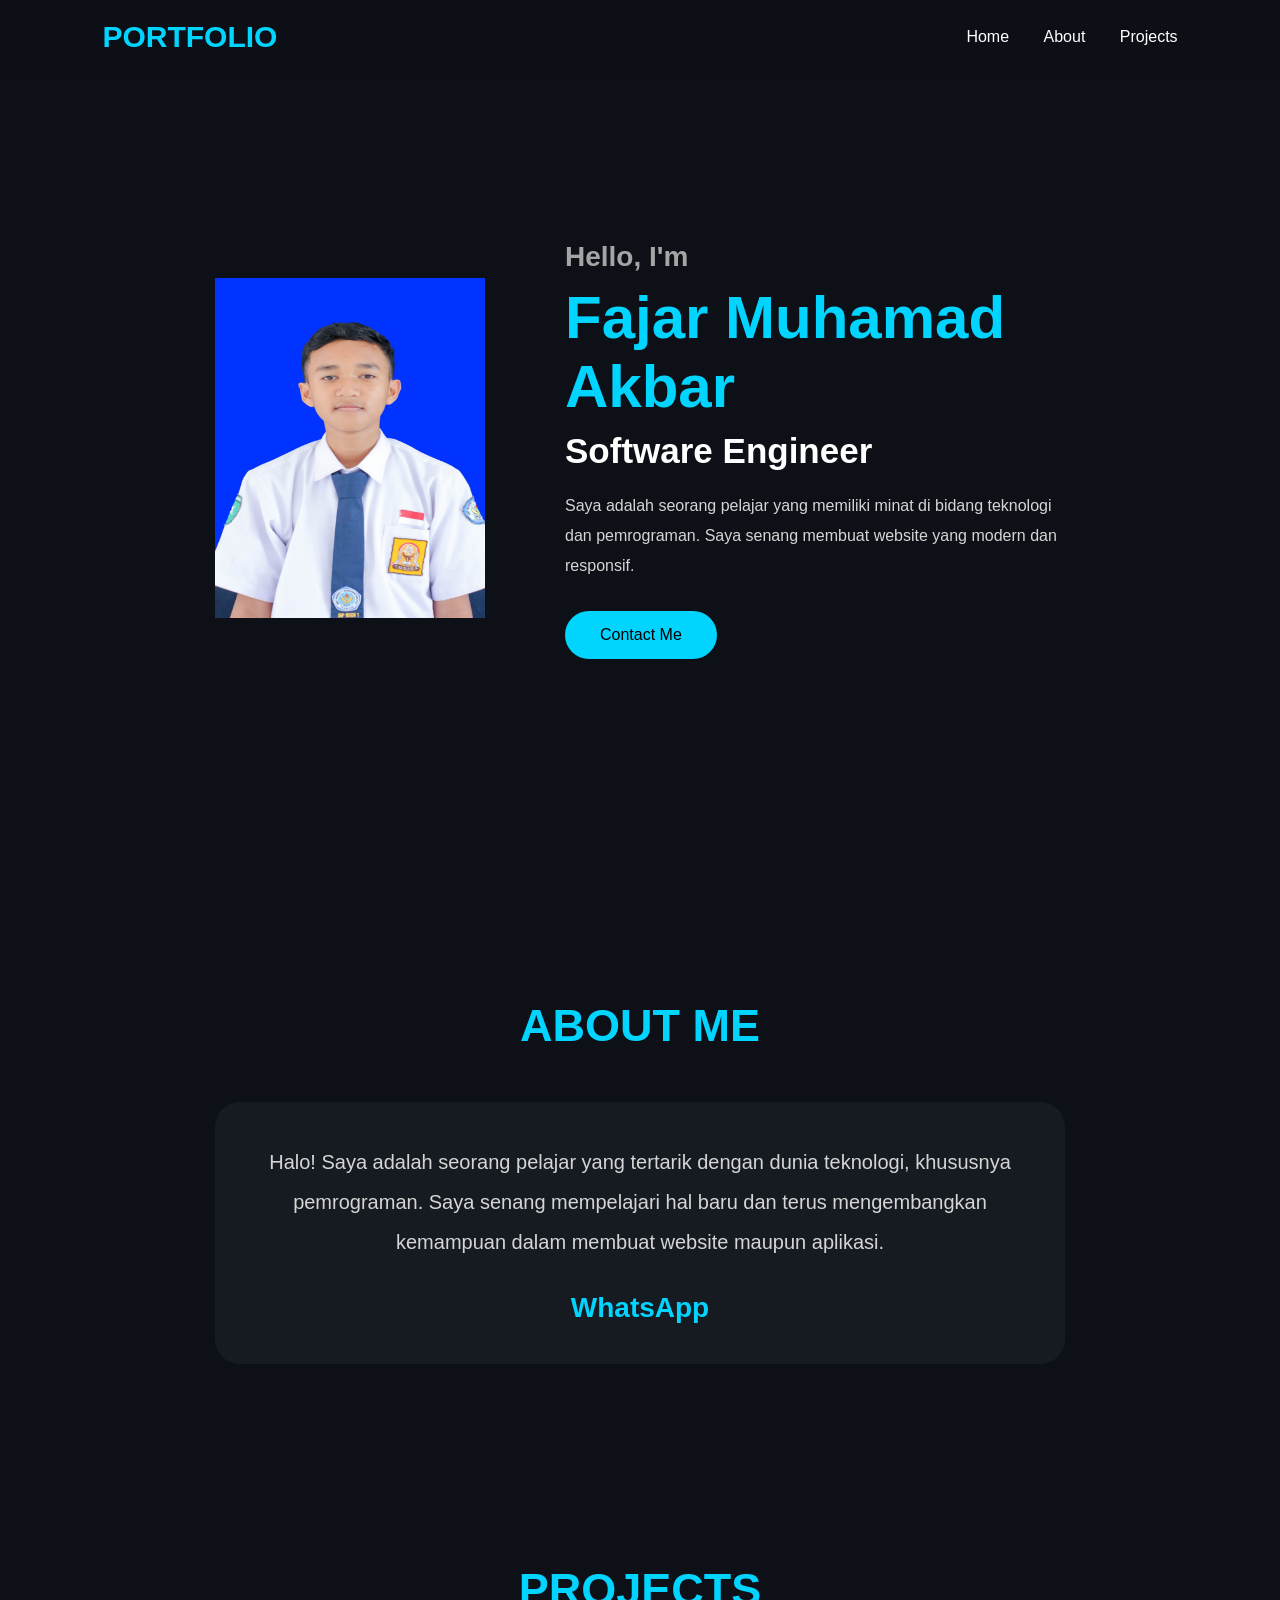
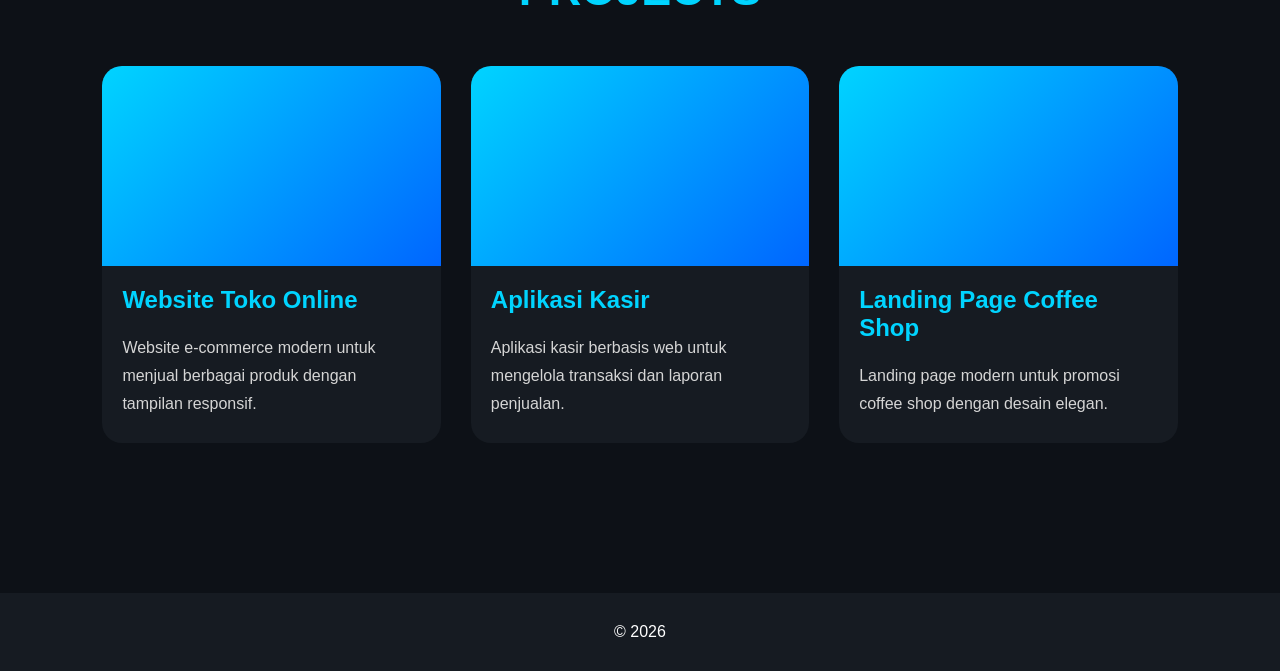
<file: index.html>
<!DOCTYPE html>
<html lang="id">
<head>
    <meta charset="UTF-8">
    <meta name="viewport" content="width=device-width, initial-scale=1.0">
    <title>Portfolio</title>

    <link rel="stylesheet" href="portofolio.css">

</head>
<body>


    <header>

        <div class="logo">
            PORTFOLIO
        </div>

        <nav>

            <a href="#home">Home</a>

            <a href="#about">About</a>

            <a href="#projects">Projects</a>

        </nav>

    </header>


    <section id="home">

        <div class="home-content">

            <div class="foto">

                <img src="img.png" width="270" height="340" >

            </div>


            <div class="text">

                <h3>Hello, I'm</h3>

                <h1>Fajar Muhamad Akbar</h1>

                <h2>Software Engineer</h2>

                <p>

                    Saya adalah seorang pelajar yang memiliki
                    minat di bidang teknologi dan pemrograman.
                    Saya senang membuat website yang modern
                    dan responsif.

                </p>

                <a href="#" class="btn">

                    Contact Me

                </a>

            </div>

        </div>

    </section>




    <section id="about">

        <h1 class="judul">

            ABOUT ME

        </h1>


        <div class="about-card">

            <p>

                Halo! Saya adalah seorang pelajar yang
                tertarik dengan dunia teknologi,
                khususnya pemrograman.

                Saya senang mempelajari hal baru
                dan terus mengembangkan kemampuan
                dalam membuat website maupun aplikasi.

            </p>


            <a href="https://wa.me/6285947414097"
            class="whatsapp">
                WhatsApp


            </a>

        </div>

    </section>





    <section id="projects">

        <h1 class="judul">

            PROJECTS

        </h1>


        <div class="container-project">


            <div class="project">

                <div class="project-img"></div>

                <h2>Website Toko Online</h2>

                <p>

                    Website e-commerce modern
                    untuk menjual berbagai produk
                    dengan tampilan responsif.

                </p>

            </div>



            <div class="project">

                <div class="project-img"></div>

                <h2>Aplikasi Kasir</h2>

                <p>

                    Aplikasi kasir berbasis web
                    untuk mengelola transaksi
                    dan laporan penjualan.

                </p>

            </div>




            <div class="project">

                <div class="project-img"></div>

                <h2>Landing Page Coffee Shop</h2>

                <p>

                    Landing page modern
                    untuk promosi coffee shop
                    dengan desain elegan.

                </p>

            </div>


        </div>

    </section>



    <footer>

        © 2026

    </footer>

</body>
</html>
</file>
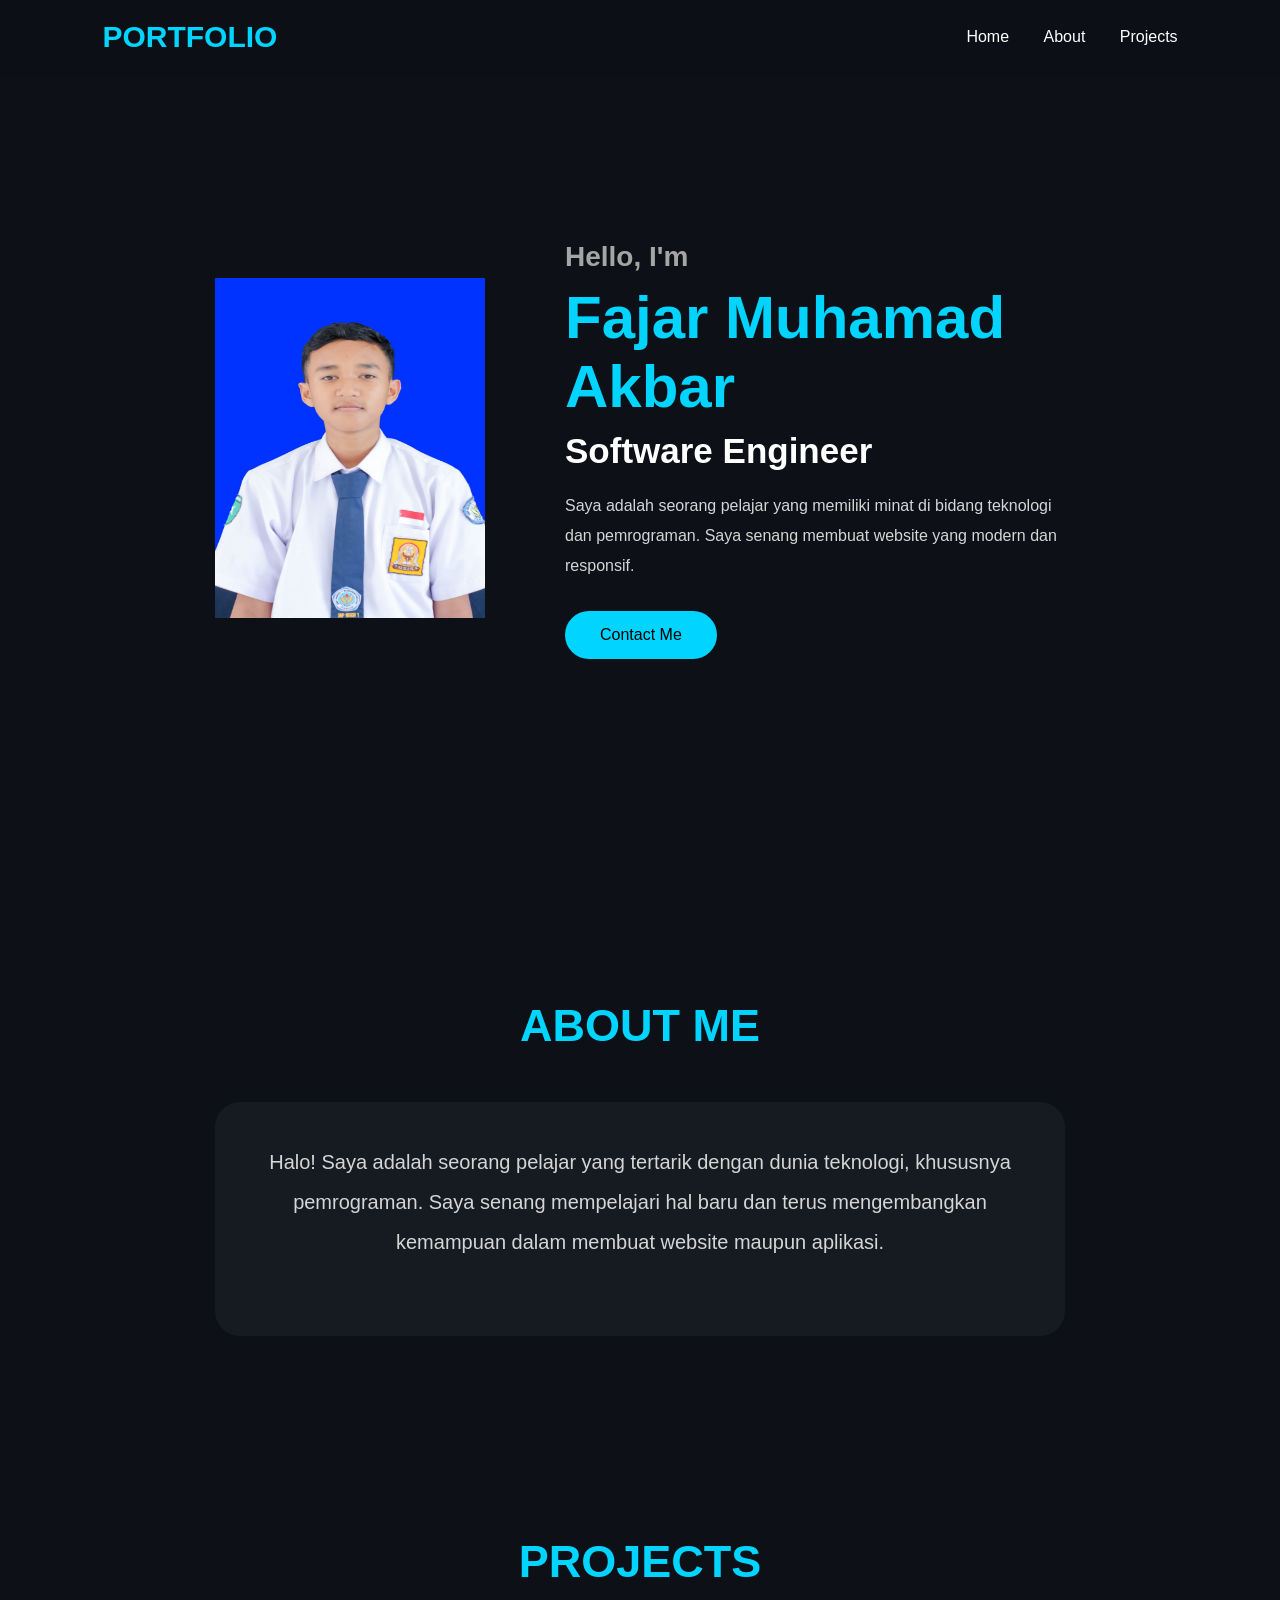
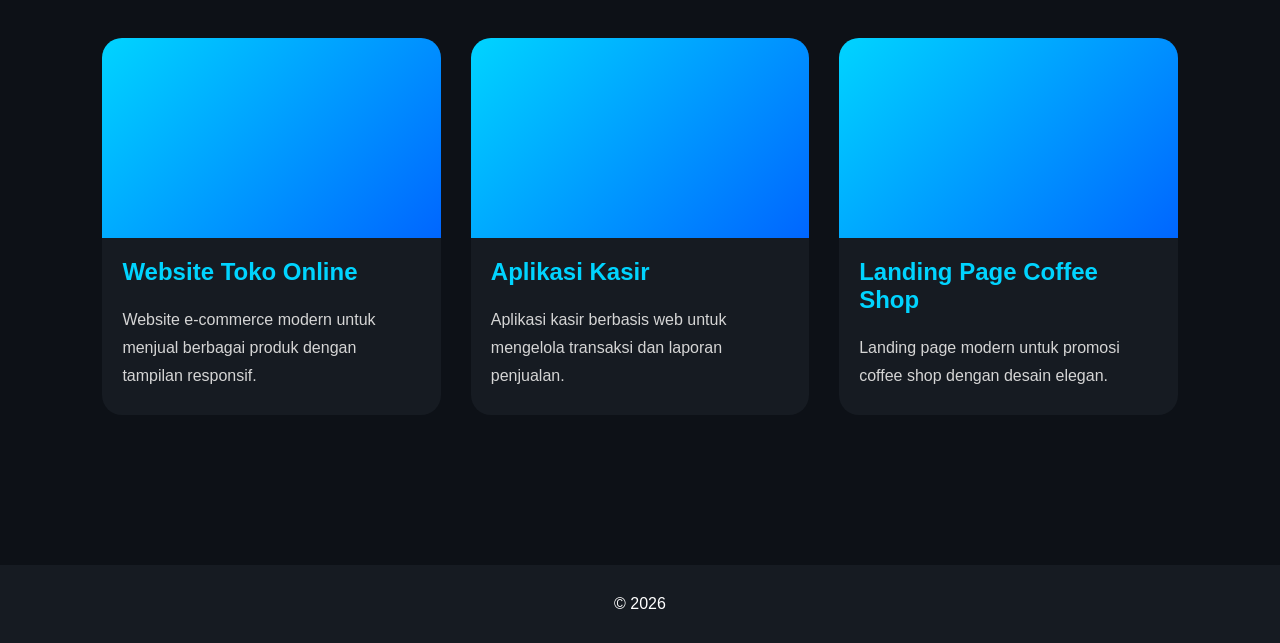
<file: portofolio.html>
<!DOCTYPE html>
<html lang="id">
<head>
    <meta charset="UTF-8">
    <meta name="viewport" content="width=device-width, initial-scale=1.0">
    <title>Portfolio</title>

    <link rel="stylesheet" href="portofolio.css">

</head>
<body>


    <header>

        <div class="logo">
            PORTFOLIO
        </div>

        <nav>

            <a href="#home">Home</a>

            <a href="#about">About</a>

            <a href="#projects">Projects</a>

        </nav>

    </header>


    <section id="home">

        <div class="home-content">

            <div class="foto">

                <img src="img.png" width="270" height="340" >

            </div>


            <div class="text">

                <h3>Hello, I'm</h3>

                <h1>Fajar Muhamad Akbar</h1>

                <h2>Software Engineer</h2>

                <p>

                    Saya adalah seorang pelajar yang memiliki
                    minat di bidang teknologi dan pemrograman.
                    Saya senang membuat website yang modern
                    dan responsif.

                </p>

                <a href="#" class="btn">

                    Contact Me

                </a>

            </div>

        </div>

    </section>




    <section id="about">

        <h1 class="judul">

            ABOUT ME

        </h1>


        <div class="about-card">

            <p>

                Halo! Saya adalah seorang pelajar yang
                tertarik dengan dunia teknologi,
                khususnya pemrograman.

                Saya senang mempelajari hal baru
                dan terus mengembangkan kemampuan
                dalam membuat website maupun aplikasi.

            </p>


            <a href="https://wa.me/085947414097"
            class="whatsapp">


            </a>

        </div>

    </section>





    <section id="projects">

        <h1 class="judul">

            PROJECTS

        </h1>


        <div class="container-project">


            <div class="project">

                <div class="project-img"></div>

                <h2>Website Toko Online</h2>

                <p>

                    Website e-commerce modern
                    untuk menjual berbagai produk
                    dengan tampilan responsif.

                </p>

            </div>



            <div class="project">

                <div class="project-img"></div>

                <h2>Aplikasi Kasir</h2>

                <p>

                    Aplikasi kasir berbasis web
                    untuk mengelola transaksi
                    dan laporan penjualan.

                </p>

            </div>




            <div class="project">

                <div class="project-img"></div>

                <h2>Landing Page Coffee Shop</h2>

                <p>

                    Landing page modern
                    untuk promosi coffee shop
                    dengan desain elegan.

                </p>

            </div>


        </div>

    </section>



    <footer>

        © 2026

    </footer>

</body>
</html>
</file>
<file: portofolio.css>
*{

    margin:0;

    padding:0;

    box-sizing:border-box;

    font-family:Arial,sans-serif;

    scroll-behavior:smooth;
}


body{

    background:#0d1117;

    color:white;
}





header{

    position:fixed;

    width:100%;

    top:0;

    display:flex;

    justify-content:space-between;

    align-items:center;

    padding:20px 8%;

    background:rgba(13,17,23,0.9);

    backdrop-filter:blur(10px);

    z-index:1000;
}


.logo{

    font-size:30px;

    font-weight:bold;

    color:#00d4ff;
}


nav a{

    color:white;

    text-decoration:none;

    margin-left:30px;

    transition:0.3s;
}


nav a:hover{

    color:#00d4ff;
}





#home{

    min-height:100vh;

    display:flex;

    justify-content:center;

    align-items:center;

    padding:100px 8%;
}


.home-content{

    display:flex;

    align-items:center;

    gap:80px;

    flex-wrap:wrap;

    justify-content:center;
}




.text{

    max-width:500px;
}


.text h3{

    font-size:28px;

    color:#a5a5a5;
}


.text h1{

    font-size:60px;

    color:#00d4ff;

    margin-top:10px;
}


.text h2{

    font-size:35px;

    margin-top:10px;
}


.text p{

    margin-top:20px;

    line-height:30px;

    color:#d5d5d5;
}


.btn{

    display:inline-block;

    margin-top:30px;

    padding:15px 35px;

    background:#00d4ff;

    color:black;

    text-decoration:none;

    border-radius:50px;

    transition:0.3s;
}


.btn:hover{

    transform:translateY(-5px);

    background:white;
}




/* About */

#about{

    padding:100px 8%;
}


.judul{

    text-align:center;

    font-size:45px;

    color:#00d4ff;

    margin-bottom:50px;
}


.about-card{

    max-width:850px;

    margin:auto;

    background:#161b22;

    padding:40px;

    border-radius:25px;

    text-align:center;
}


.about-card p{

    line-height:40px;

    font-size:20px;

    color:#d5d5d5;
}


.whatsapp{

    display:inline-block;

    margin-top:30px;

    color:#00d4ff;

    text-decoration:none;

    font-size:28px;

    font-weight:bold;
}




/* Projects */

#projects{

    padding:100px 8%;
}


.container-project{

    display:grid;

    grid-template-columns:

    repeat(auto-fit,minmax(280px,1fr));

    gap:30px;
}


.project{

    background:#161b22;

    border-radius:20px;

    overflow:hidden;

    transition:0.3s;
}


.project:hover{

    transform:translateY(-10px);
}


.project-img{

    height:200px;

    background:

    linear-gradient(

    135deg,

    #00d4ff,

    #0066ff);
}


.project h2{

    color:#00d4ff;

    padding:20px;
}


.project p{

    padding:0 20px 25px;

    color:#d5d5d5;

    line-height:28px;
}




/* Footer */

footer{

    background:#161b22;

    text-align:center;

    padding:30px;

    margin-top:50px;
}




/* Responsive */

@media(max-width:768px){

.text h1{

    font-size:45px;
}


.text h2{

    font-size:28px;
}


.foto{

    width:230px;

    height:300px;
}

}
</file>
